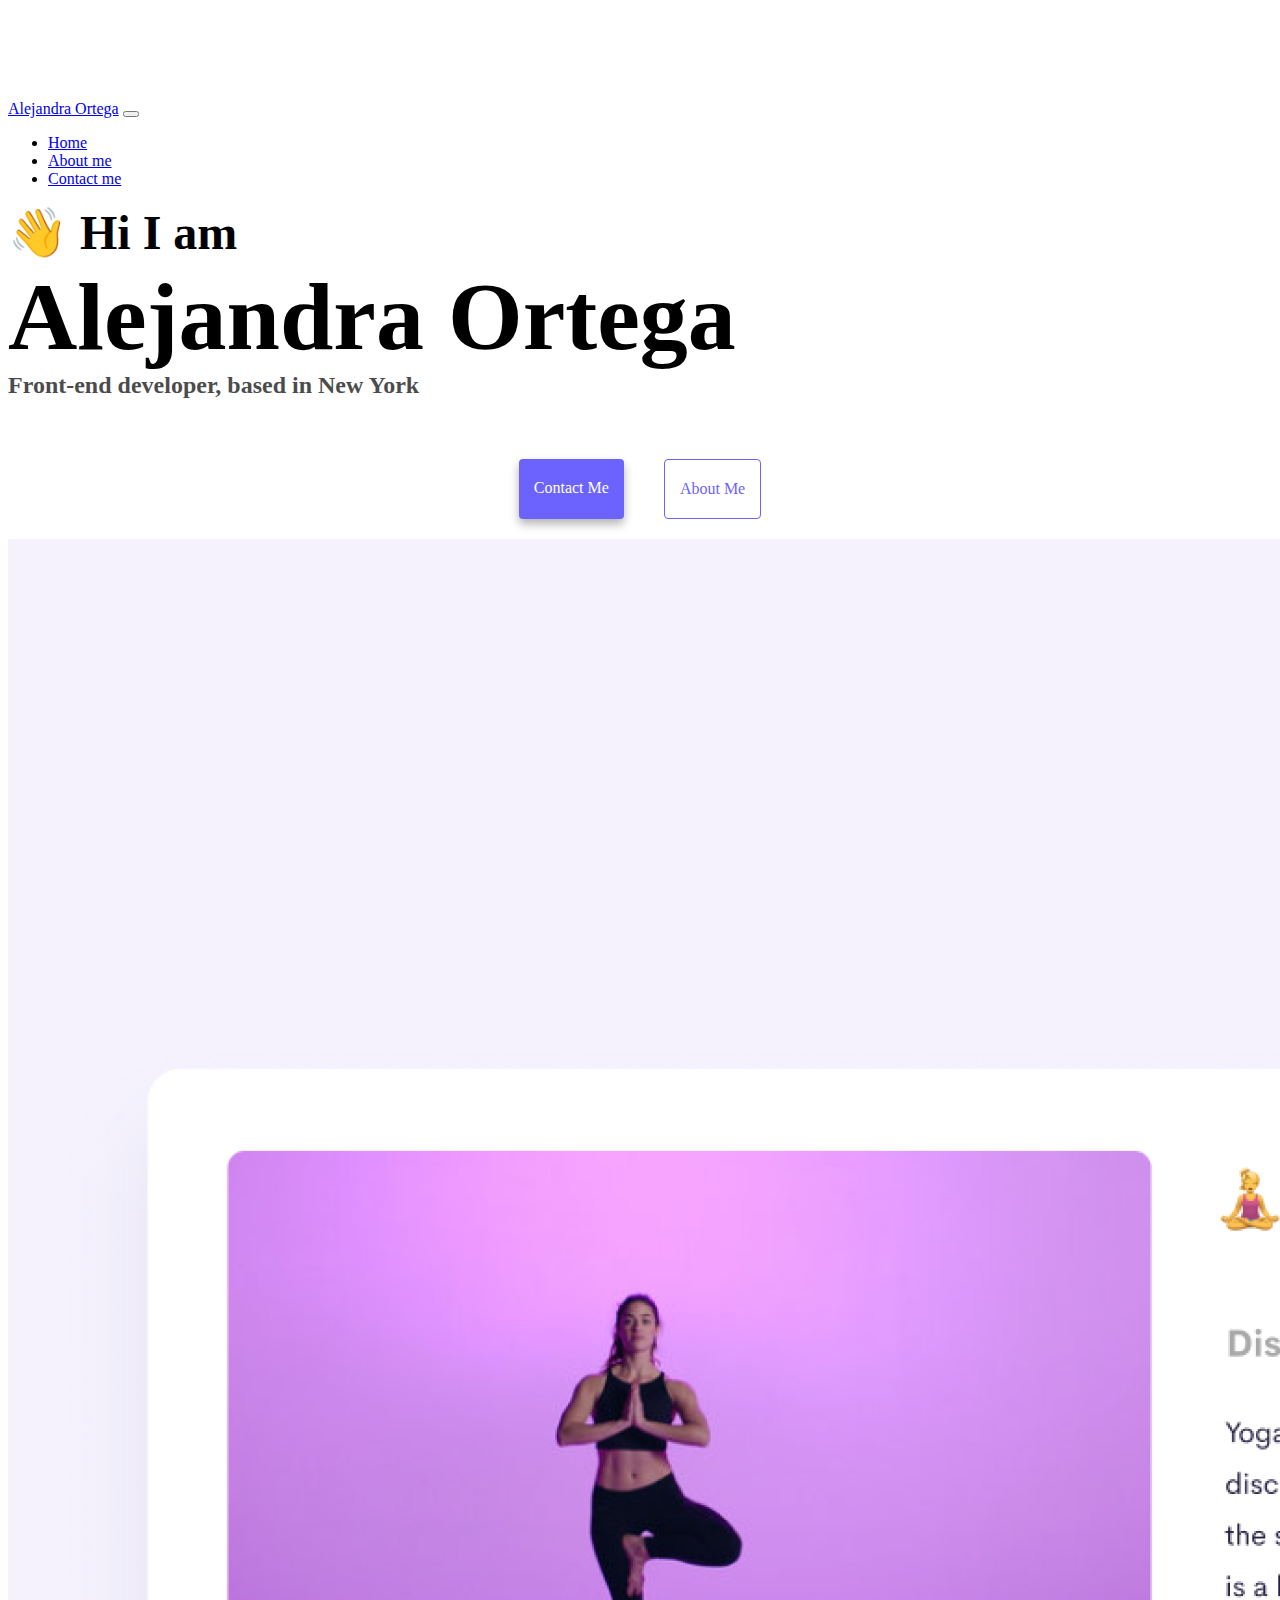
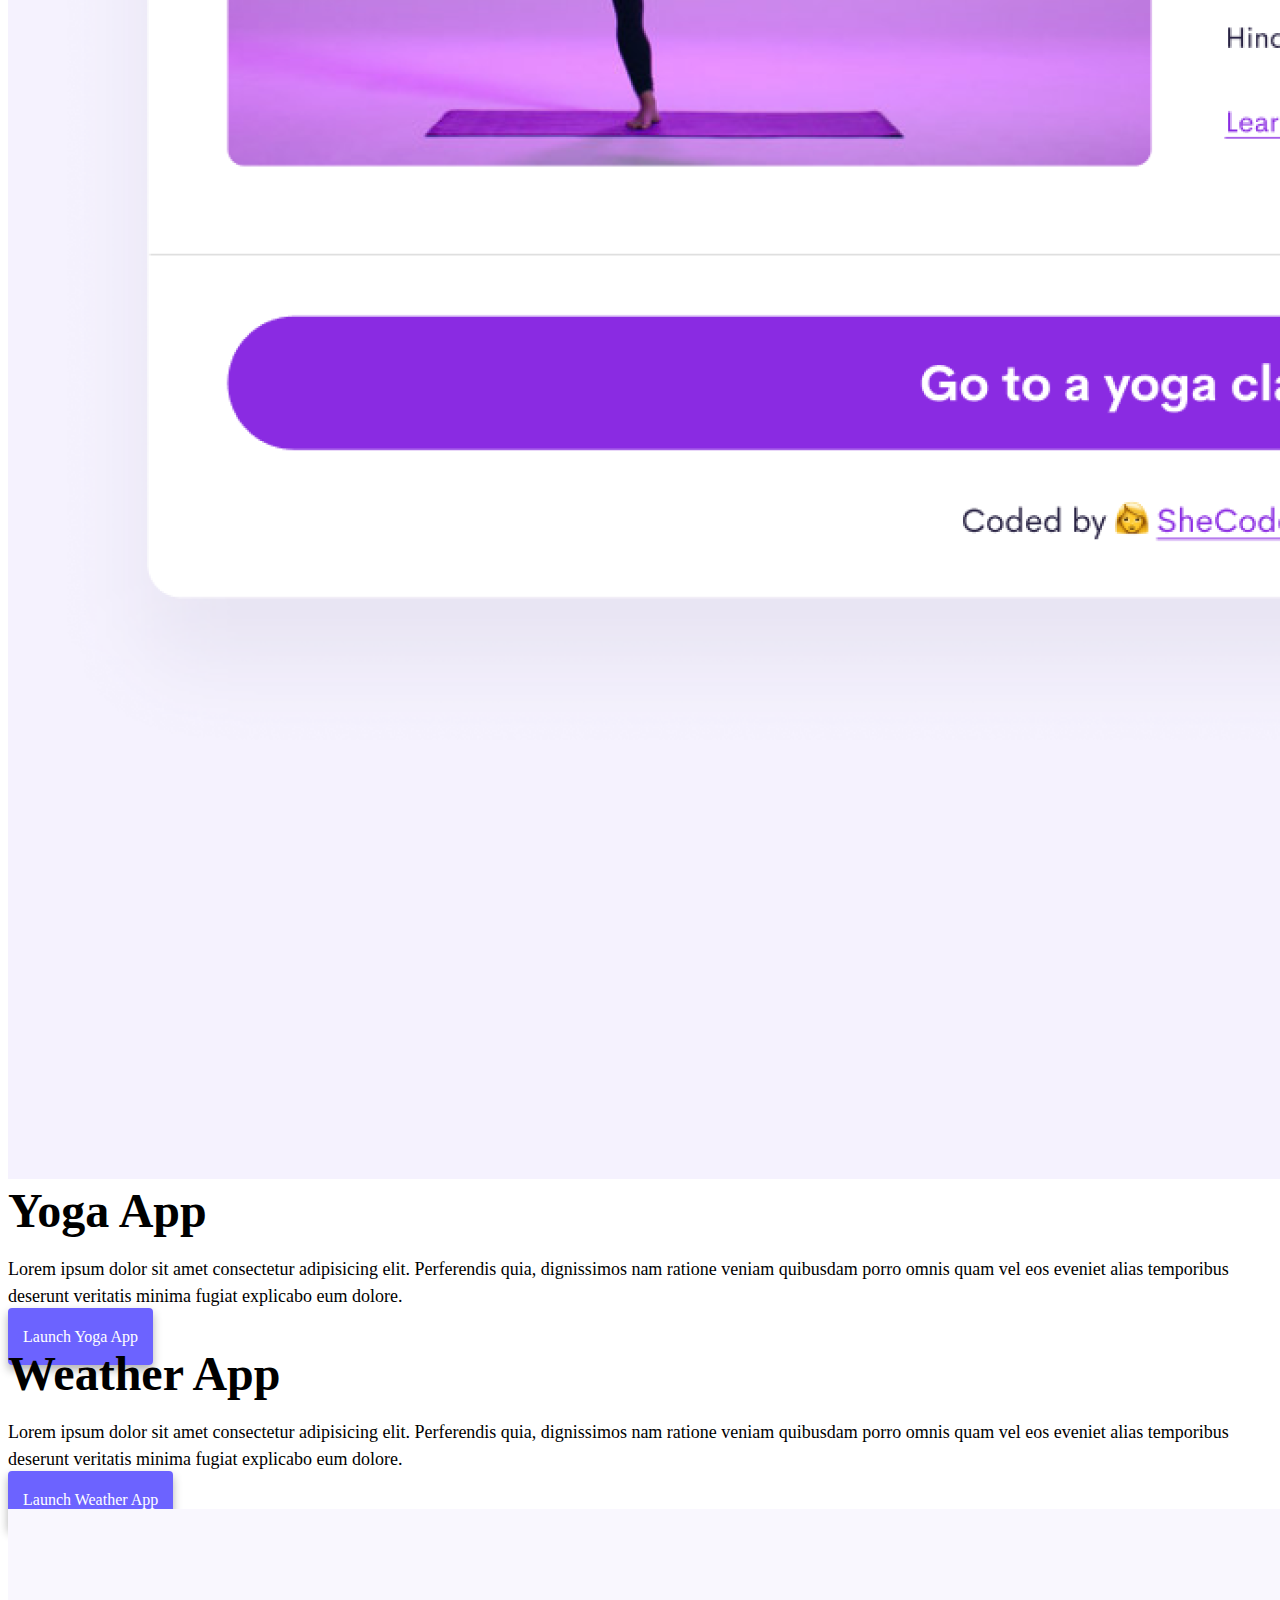
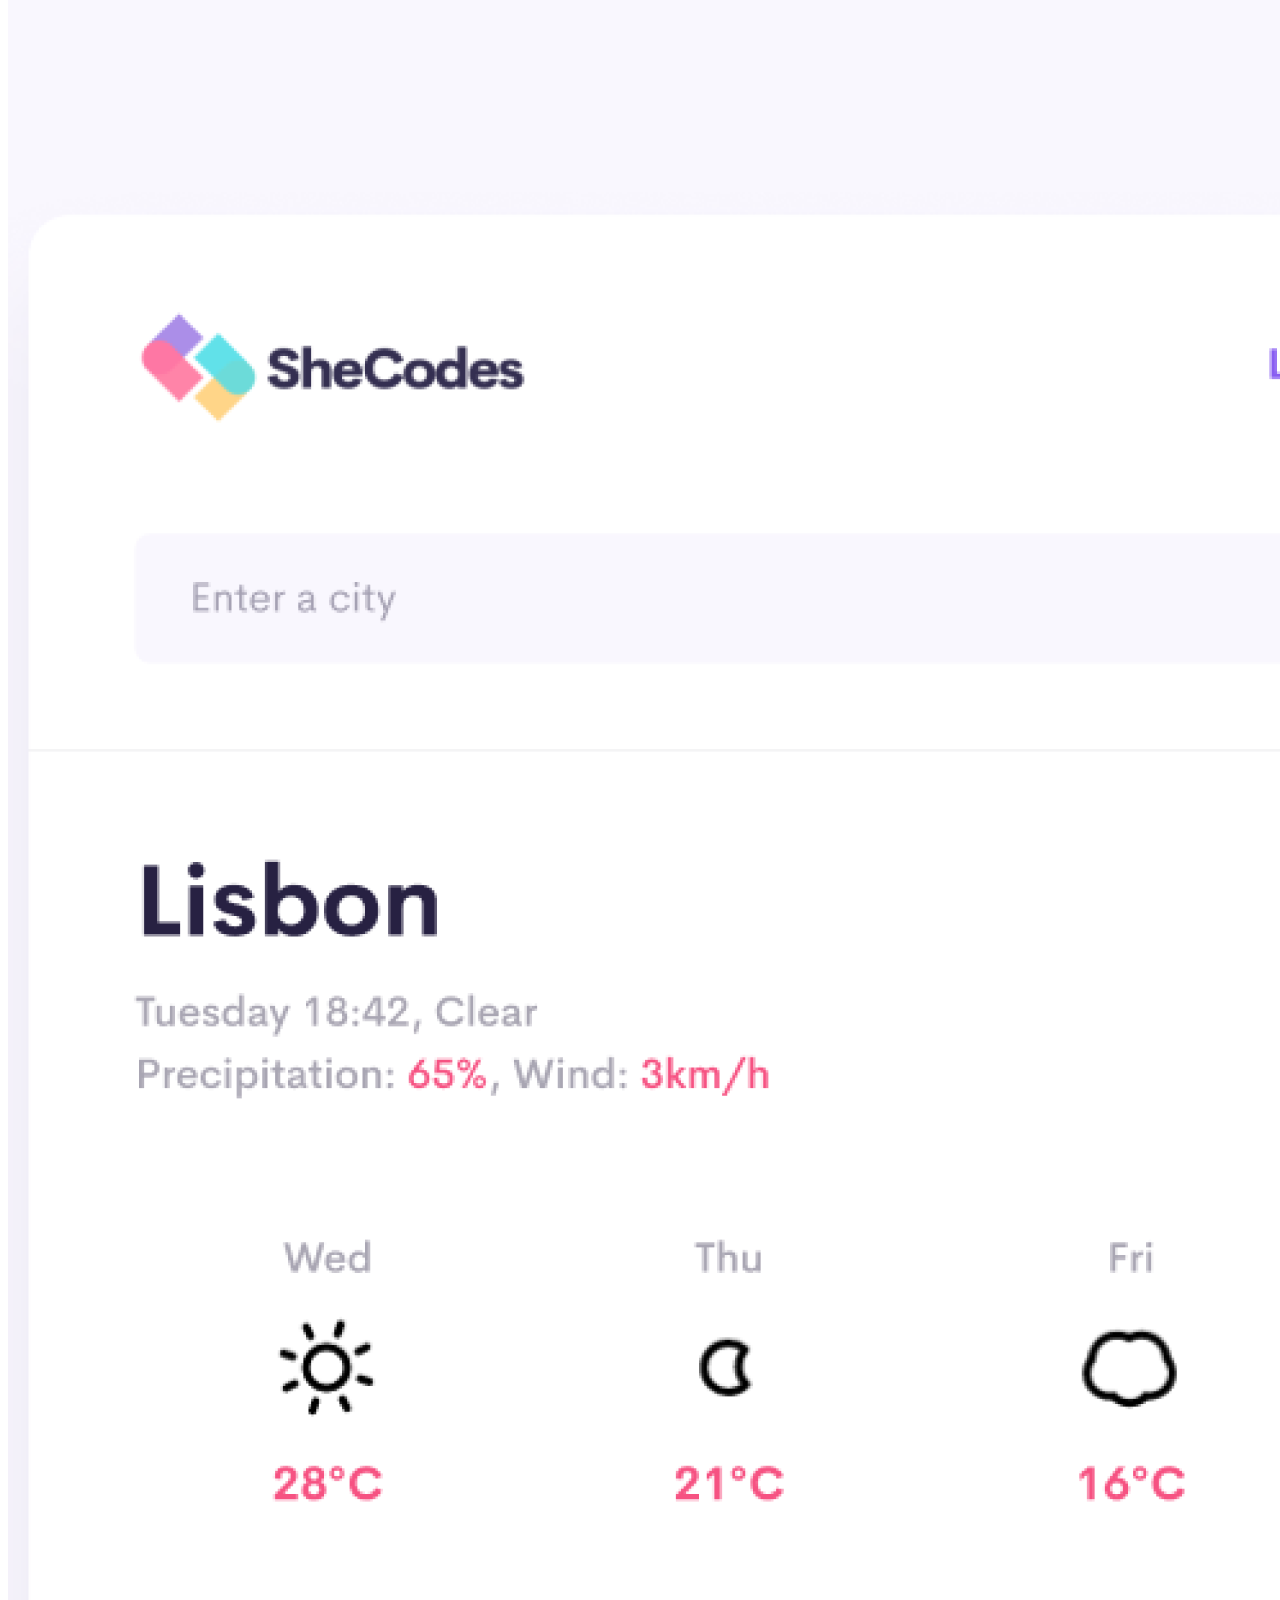
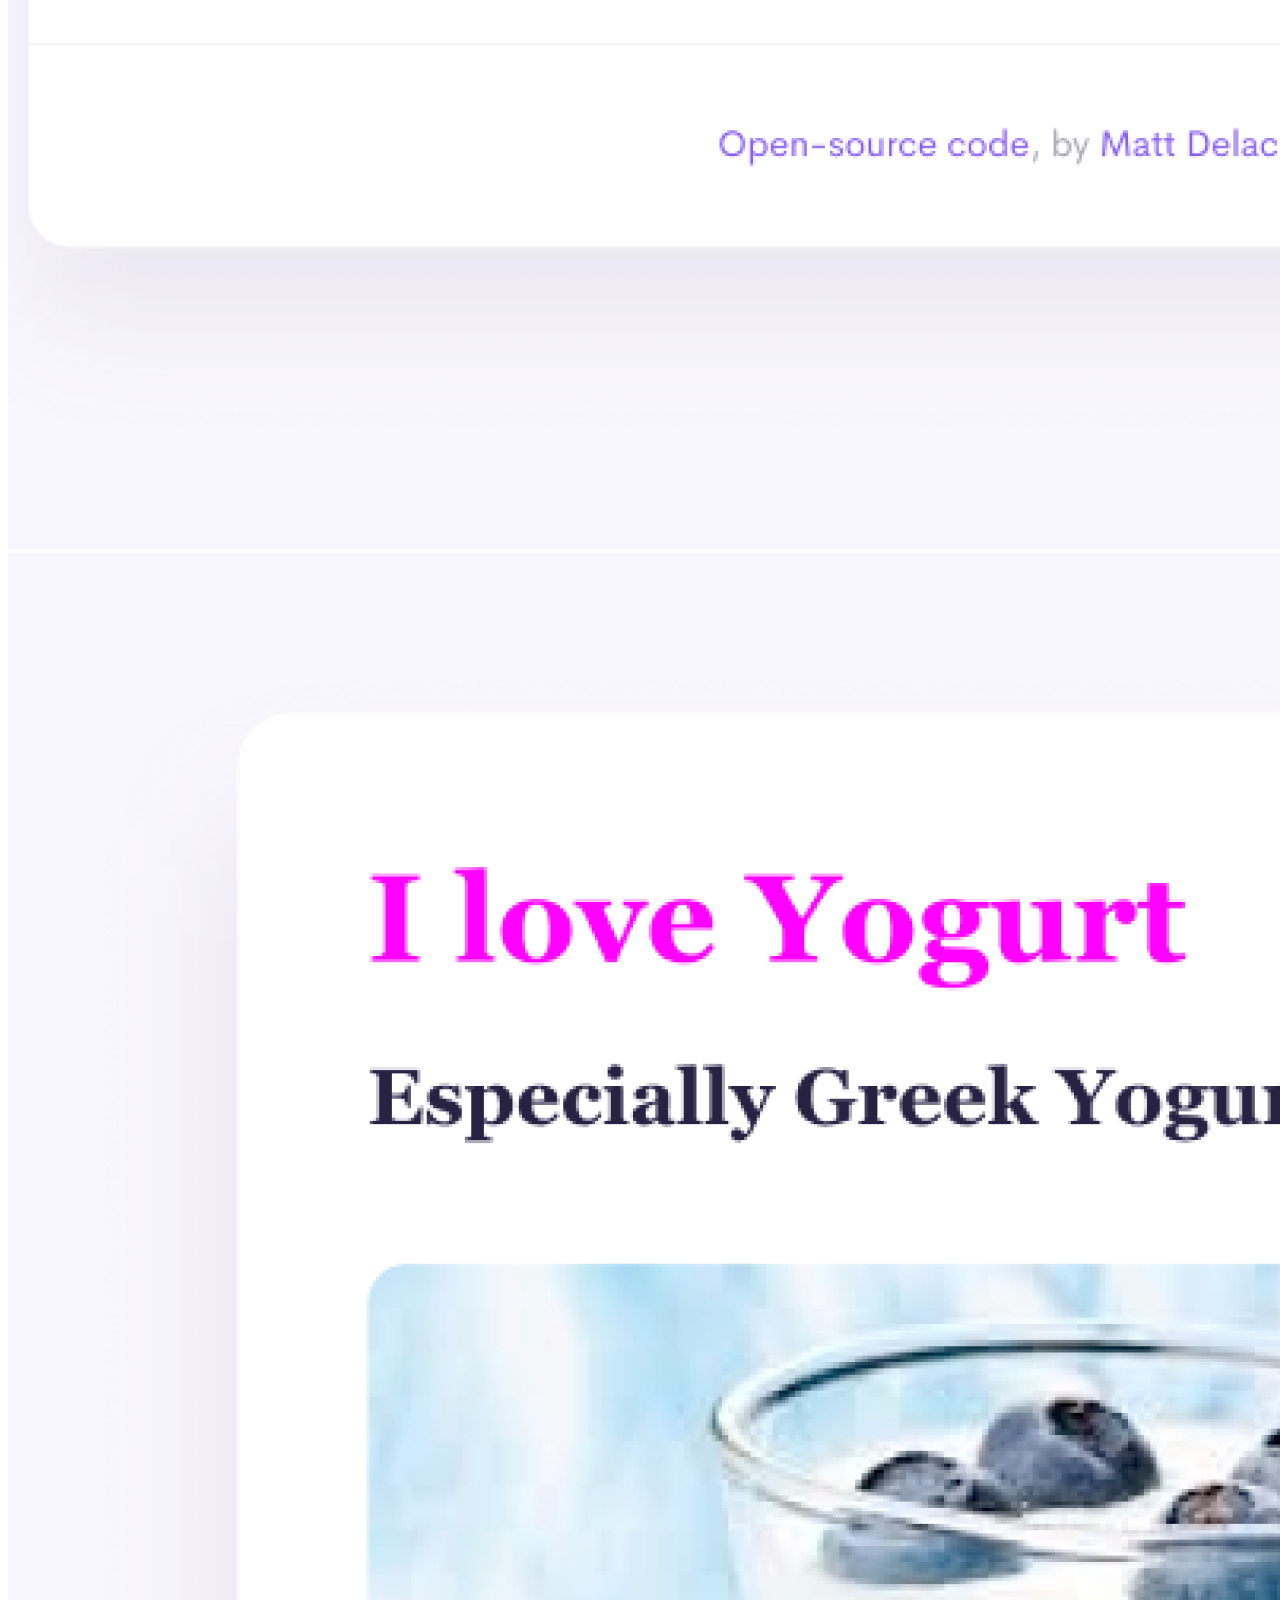
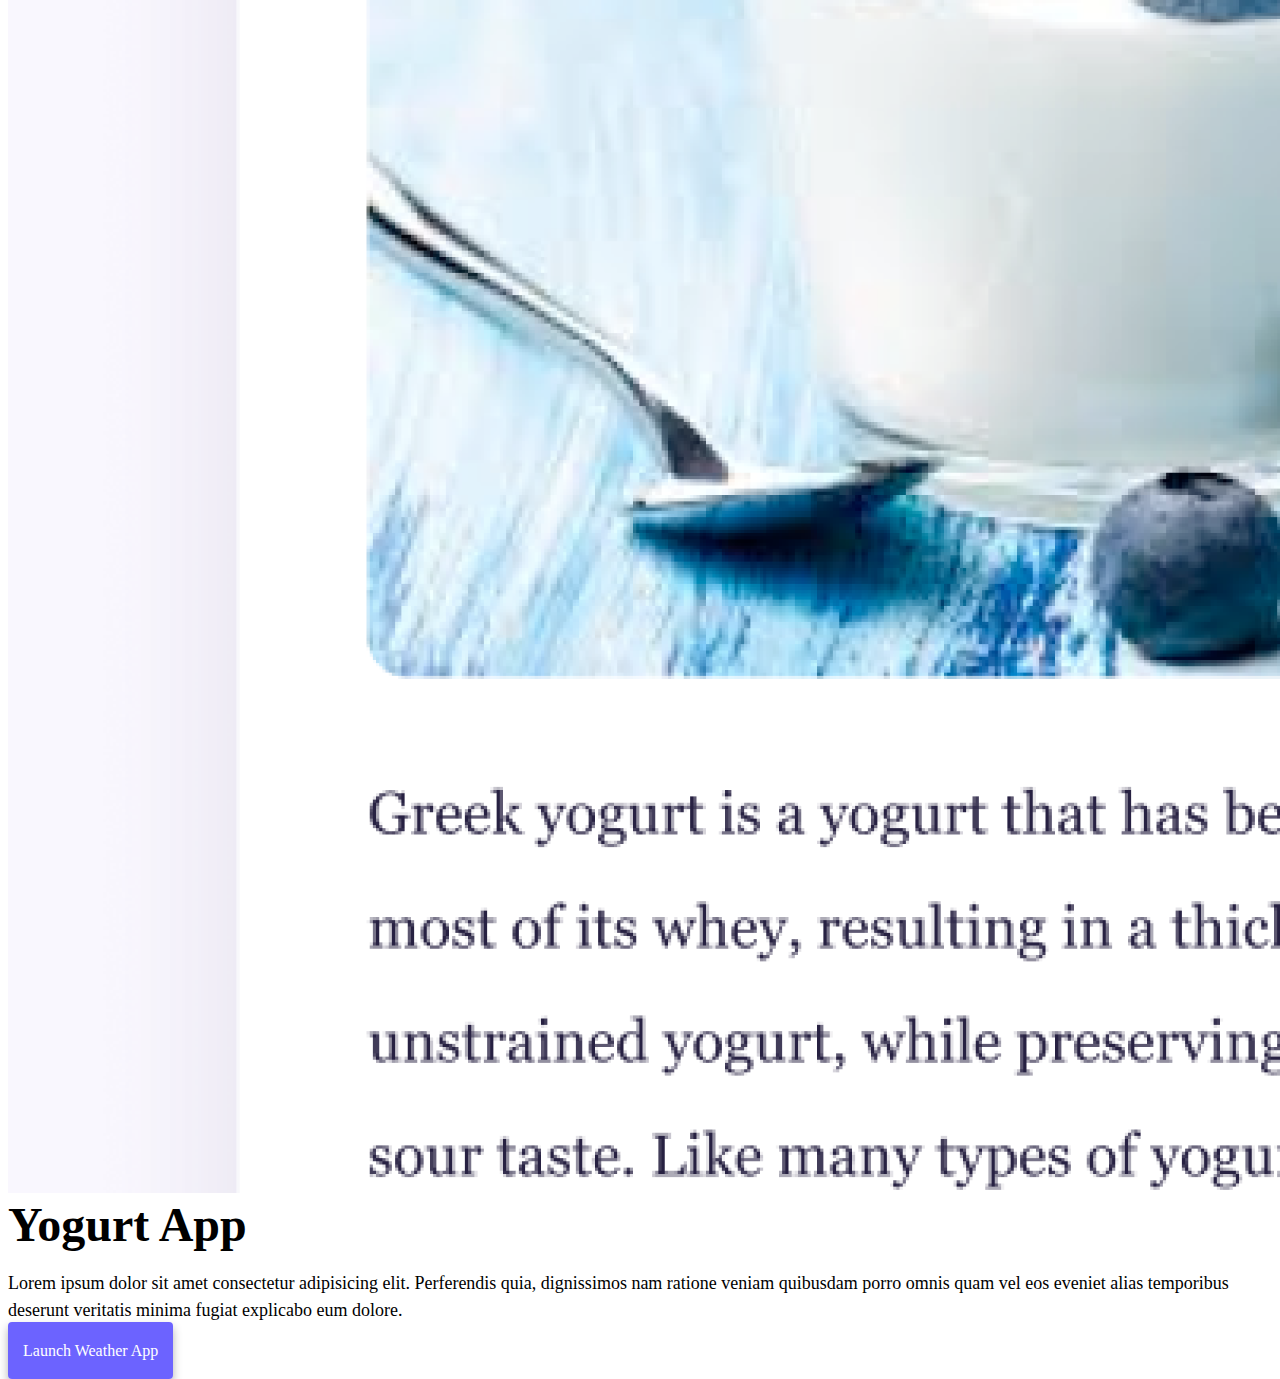
<file: index.html>
<!DOCTYPE html>
<html lang="en">
  <head>
    <meta charset="UTF-8" />
    <meta http-equiv="X-UA-Compatible" content="IE=edge" />
    <meta name="viewport" content="width=device-width, initial-scale=1.0" />
    <meta
      name="description"
      content="Introduction page to a junior front-end web developer"
    />
    <title>Front-End Developer: Alejandra Ortega</title>
    <link
      href="https://cdn.jsdelivr.net/npm/bootstrap@5.0.0-beta2/dist/css/bootstrap.min.css"
      rel="stylesheet"
      integrity="sha384-BmbxuPwQa2lc/FVzBcNJ7UAyJxM6wuqIj61tLrc4wSX0szH/Ev+nYRRuWlolflfl"
      crossorigin="anonymous"
    />
    <script
      src="https://cdn.jsdelivr.net/npm/bootstrap@5.0.0-beta2/dist/js/bootstrap.bundle.min.js"
      integrity="sha384-b5kHyXgcpbZJO/tY9Ul7kGkf1S0CWuKcCD38l8YkeH8z8QjE0GmW1gYU5S9FOnJ0"
      crossorigin="anonymous"
    ></script>
    <link rel="stylesheet" href="/style.css" />
  </head>
  <body>
    <nav class="navbar navbar-expand-lg navbar-light bg-light fixed-top">
      <div class="container">
        <a class="navbar-brand" href="/index.html">Alejandra Ortega</a>
        <button
          class="navbar-toggler"
          type="button"
          data-bs-toggle="collapse"
          data-bs-target="#navbarNav"
          aria-controls="navbarNav"
          aria-expanded="false"
          aria-label="Toggle navigation"
        >
          <span class="navbar-toggler-icon"></span>
        </button>
        <div class="collapse navbar-collapse" id="navbarNav">
          <ul class="navbar-nav">
            <li class="nav-item">
              <a class="nav-link active" aria-current="page" href="index.html"
                >Home</a
              >
            </li>
            <li class="nav-item">
              <a class="nav-link" href="/about.html">About me</a>
            </li>
            <li class="nav-item">
              <a class="nav-link" href="/about.html#contact">Contact me</a>
            </li>
          </ul>
        </div>
      </div>
    </nav>
    <h2 class="text-center">👋 Hi I am</h2>
    <h1 class="text-center">Alejandra Ortega</h1>
    <h3 class="text-center">Front-end developer, based in New York</h3>
    <div class="navigation-links mb-5">
      <a
        href="/about.html#contact"
        class="primary-link"
        title="Contact Alejandra Ortega"
        >Contact me</a
      >
      <a
        href="/about.html"
        class="secondary-link"
        title="About Alejandra Ortega"
        >About me</a
      >
    </div>
    <div class="container">
      <div class="row">
        <div class="col-6">
          <img
            src="/images/yoga.png"
            class="img-fluid rounded d-none d-sm-block"
            alt="Yoga App Project"
          />
        </div>
        <div class="col-6">
          <h2 class="mb-3">Yoga App</h2>
          <p>
            Lorem ipsum dolor sit amet consectetur adipisicing elit. Perferendis
            quia, dignissimos nam ratione veniam quibusdam porro omnis quam vel
            eos eveniet alias temporibus deserunt veritatis minima fugiat
            explicabo eum dolore.
          </p>
          <div class="mt-5">
            <a href="#" class="primary-link" title="Launch yoga app"
              >Launch Yoga App</a
            >
          </div>
        </div>
      </div>
      <div class="row mt-5">
        <div class="col-6">
          <h2 class="mb-3">Weather App</h2>
          <p>
            Lorem ipsum dolor sit amet consectetur adipisicing elit. Perferendis
            quia, dignissimos nam ratione veniam quibusdam porro omnis quam vel
            eos eveniet alias temporibus deserunt veritatis minima fugiat
            explicabo eum dolore.
          </p>
          <div class="mt-5">
            <a href="#" class="primary-link" title="Launch weather app"
              >Launch Weather App</a
            >
          </div>
        </div>
        <div class="col-6">
          <img
            src="/images/weather.png"
            class="img-fluid rounded d-none d-sm-block"
            alt="Weather App Project"
          />
        </div>
      </div>
      <div class="row mt-5">
        <div class="col-6">
          <img
            src="/images/yogurt.png"
            class="img-fluid rounded d-none d-sm-block"
            alt="Yogurt App Project"
          />
        </div>
        <div class="col-6">
          <h2 class="mb-3">Yogurt App</h2>
          <p>
            Lorem ipsum dolor sit amet consectetur adipisicing elit. Perferendis
            quia, dignissimos nam ratione veniam quibusdam porro omnis quam vel
            eos eveniet alias temporibus deserunt veritatis minima fugiat
            explicabo eum dolore.
          </p>
          <div class="mt-5">
            <a href="#" class="primary-link" title="Launch yogurt app"
              >Launch Weather App</a
            >
          </div>
        </div>
      </div>
    </div>
  </body>
</html>
</file>
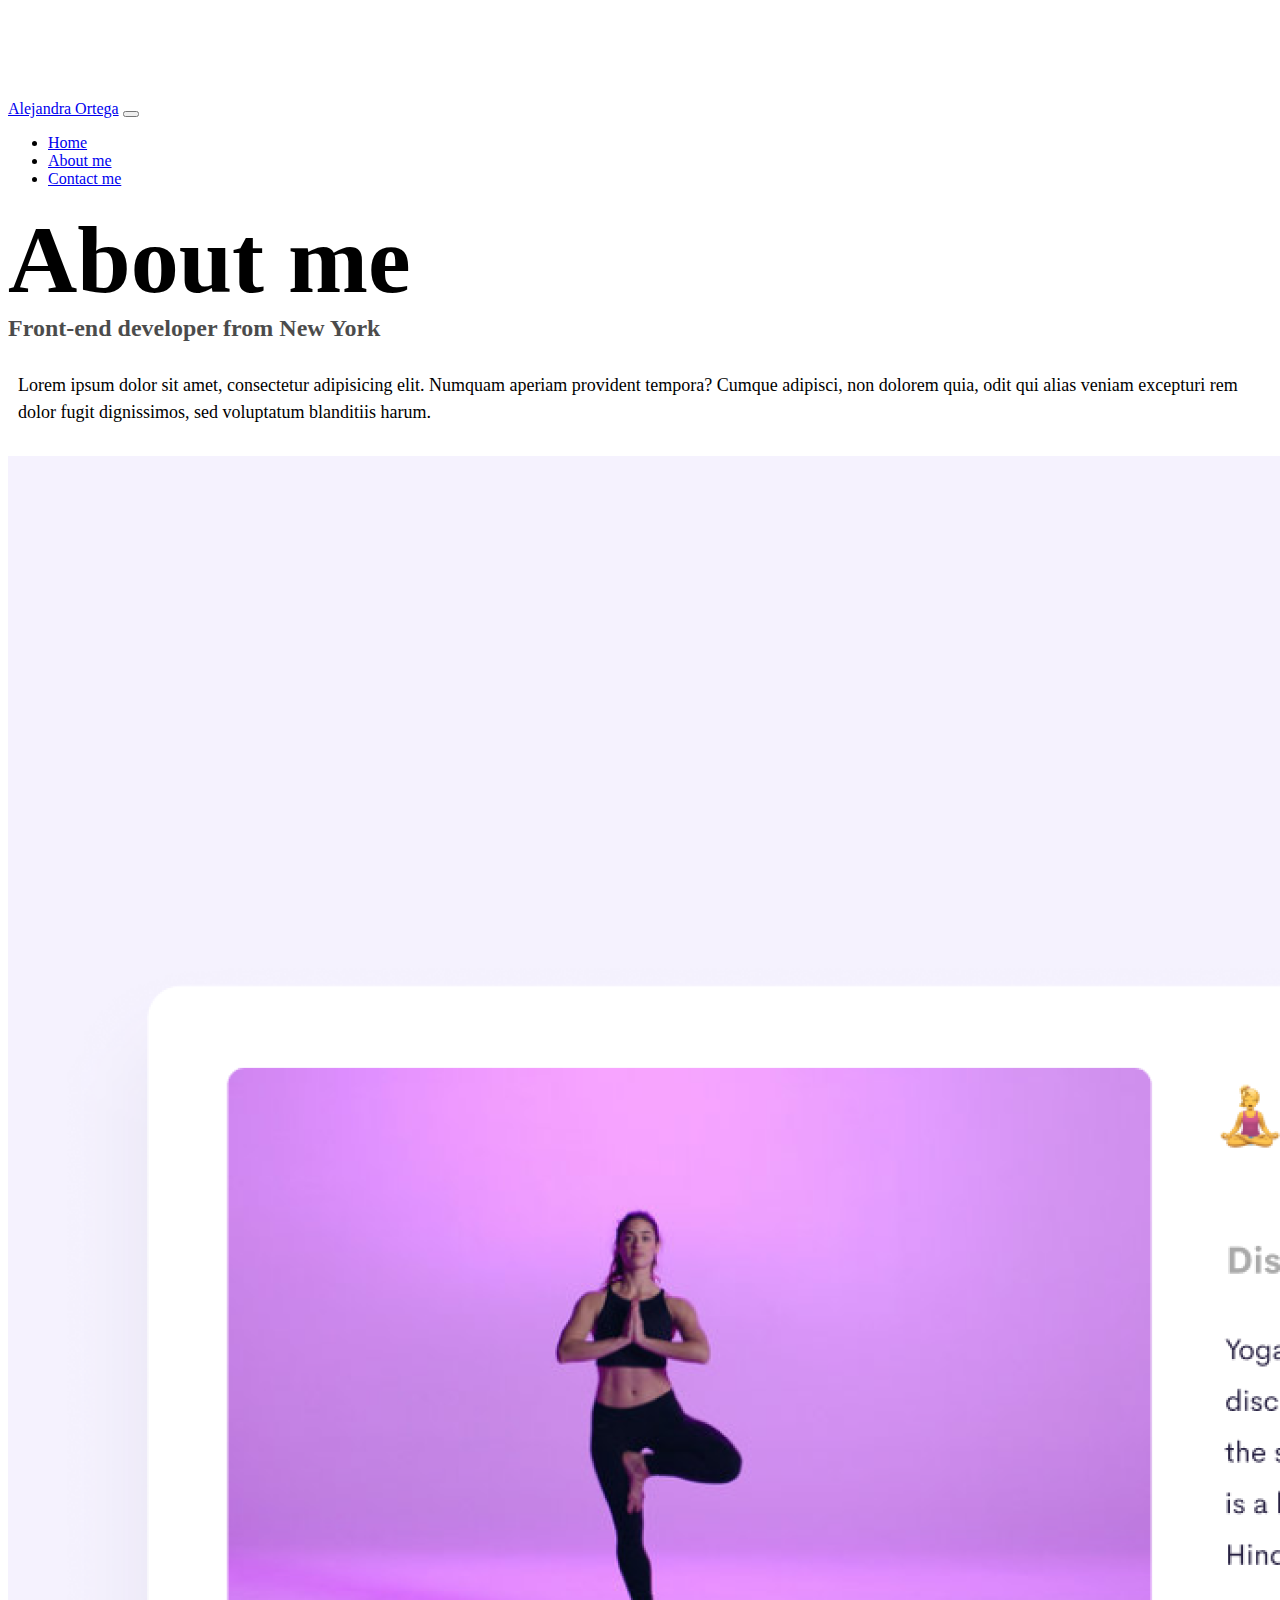
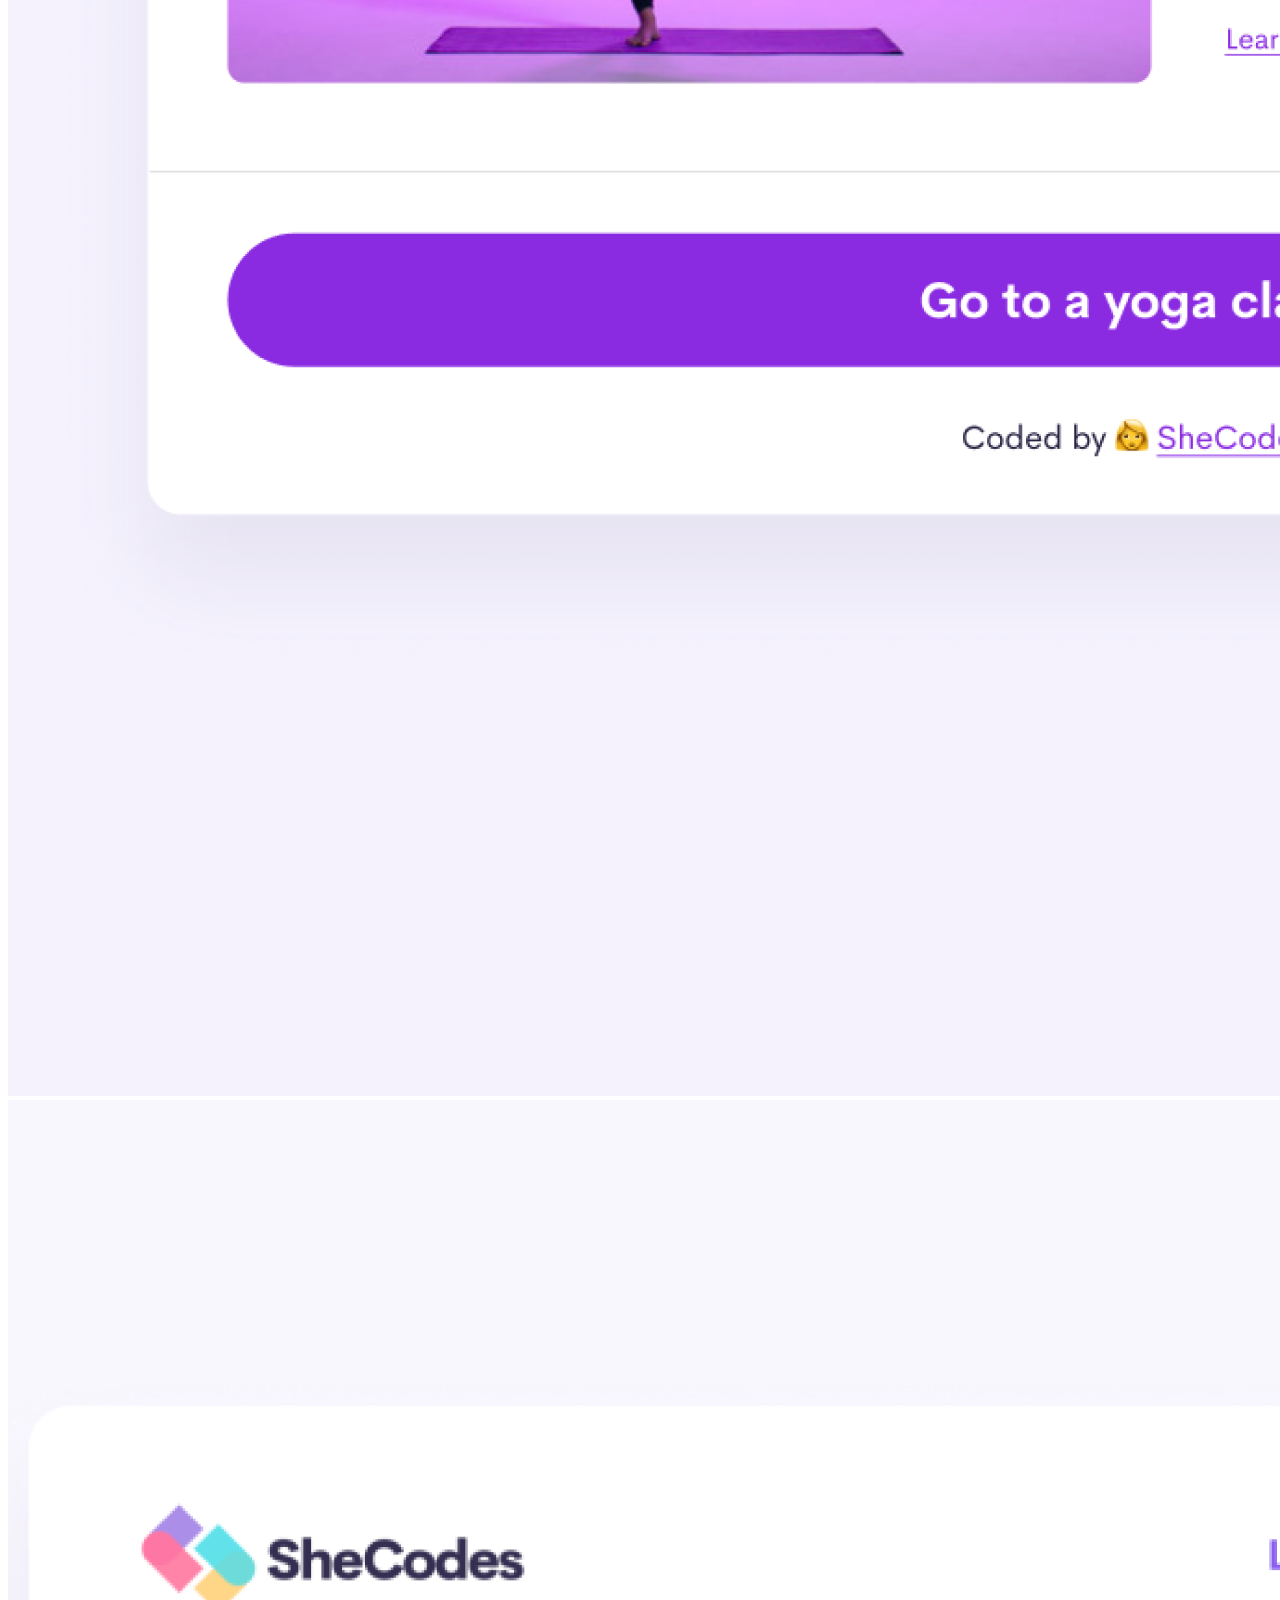
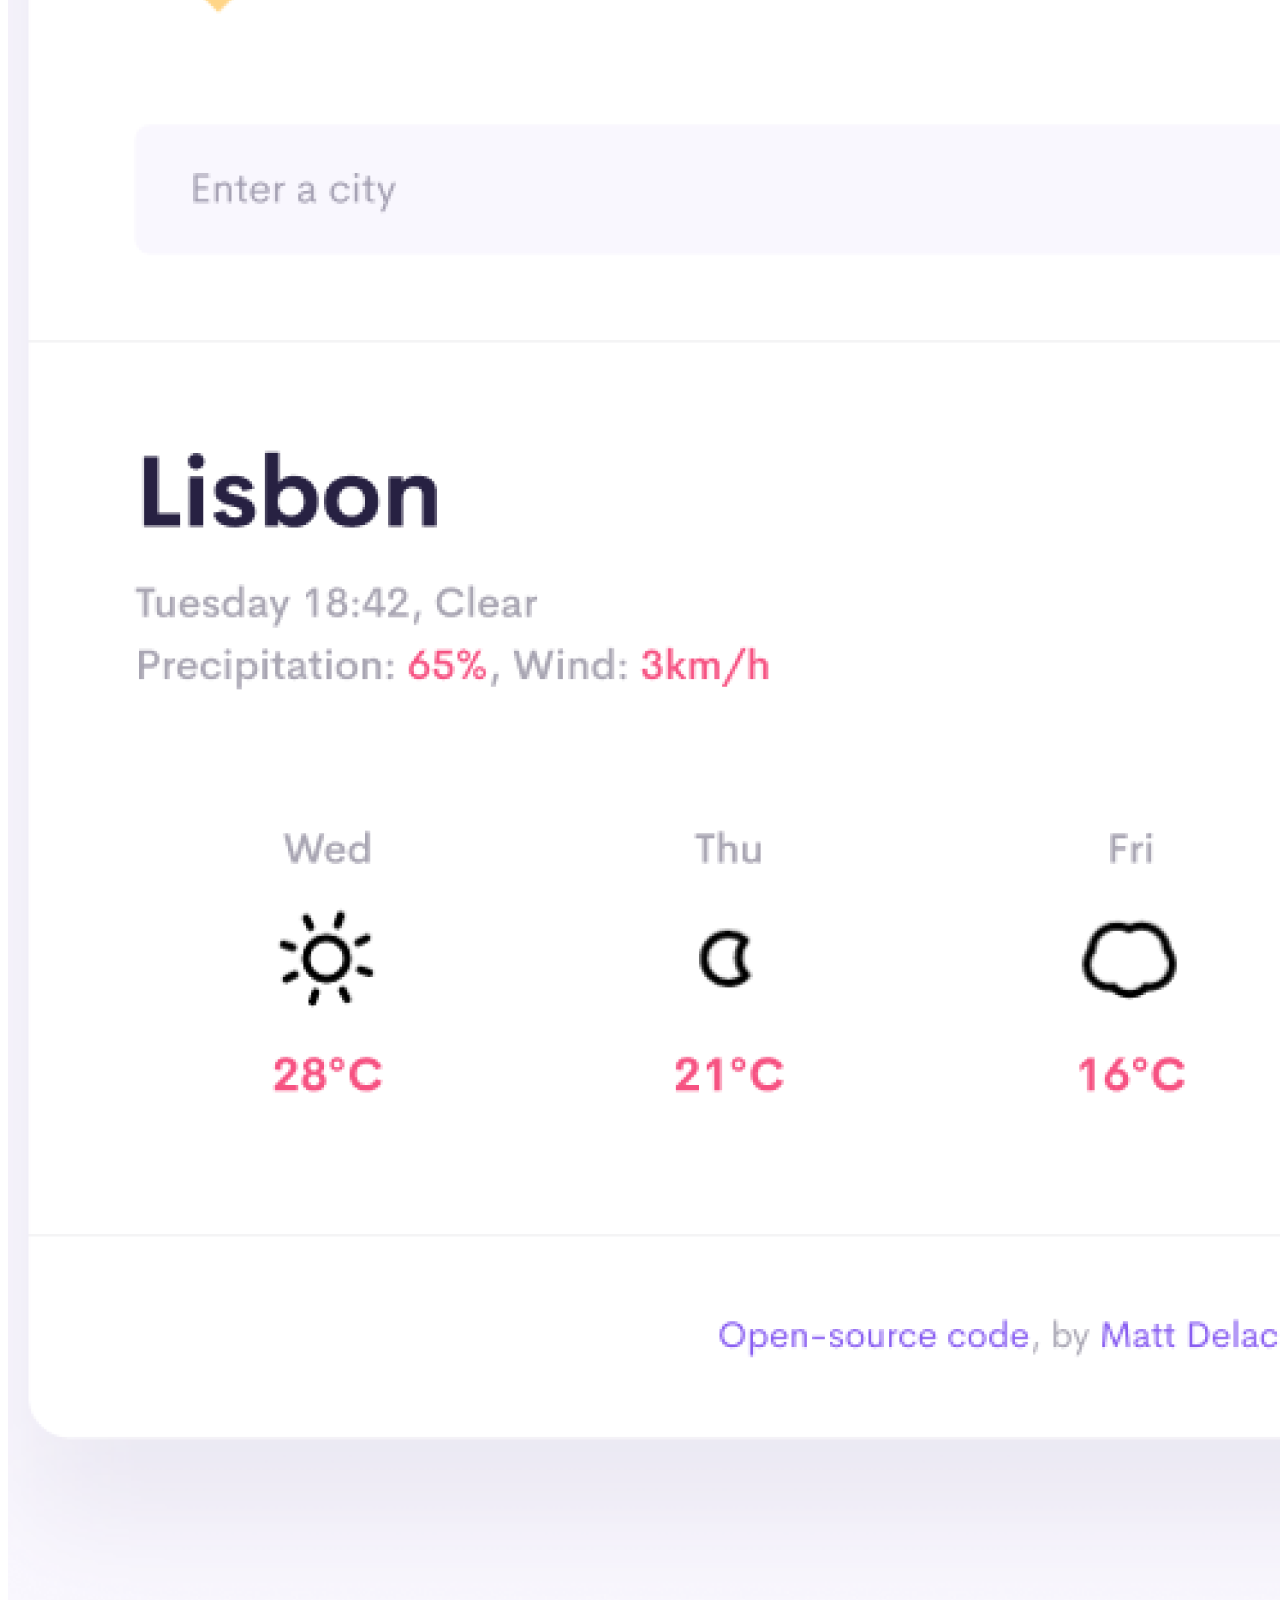
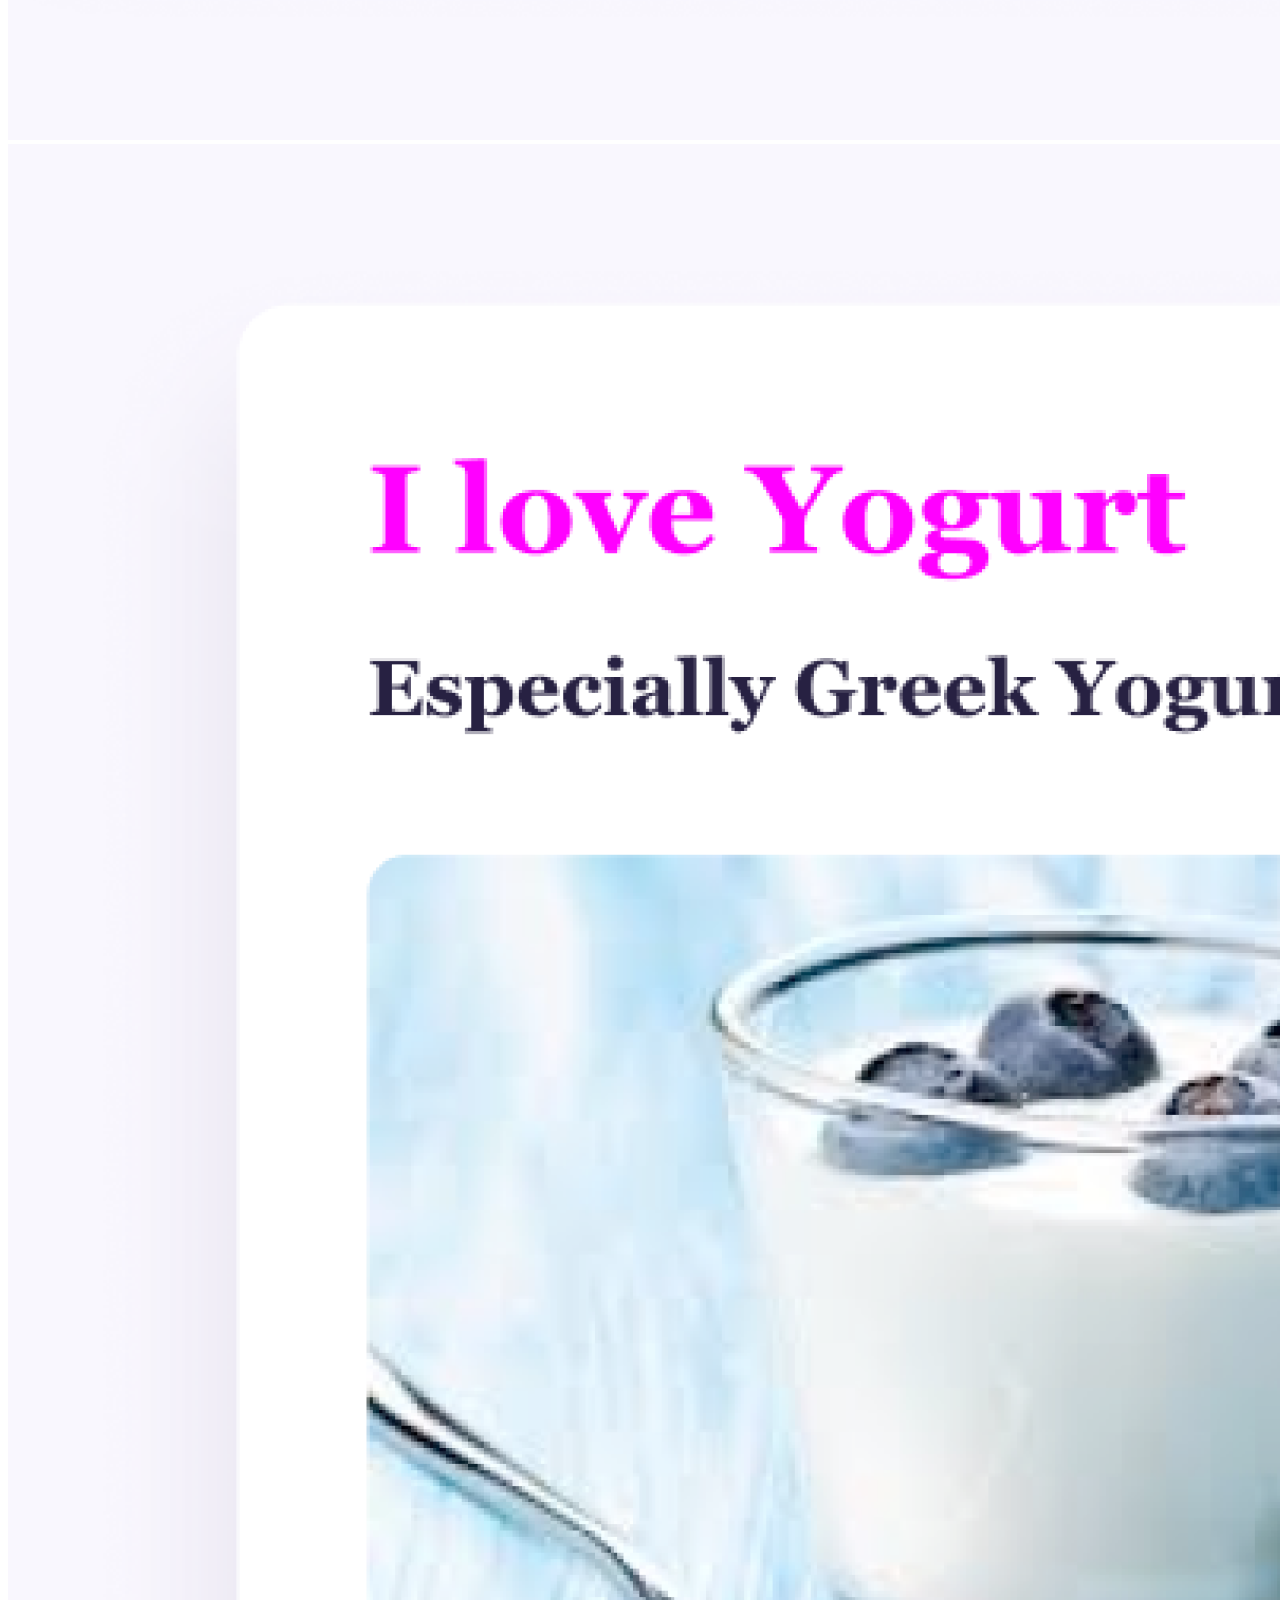
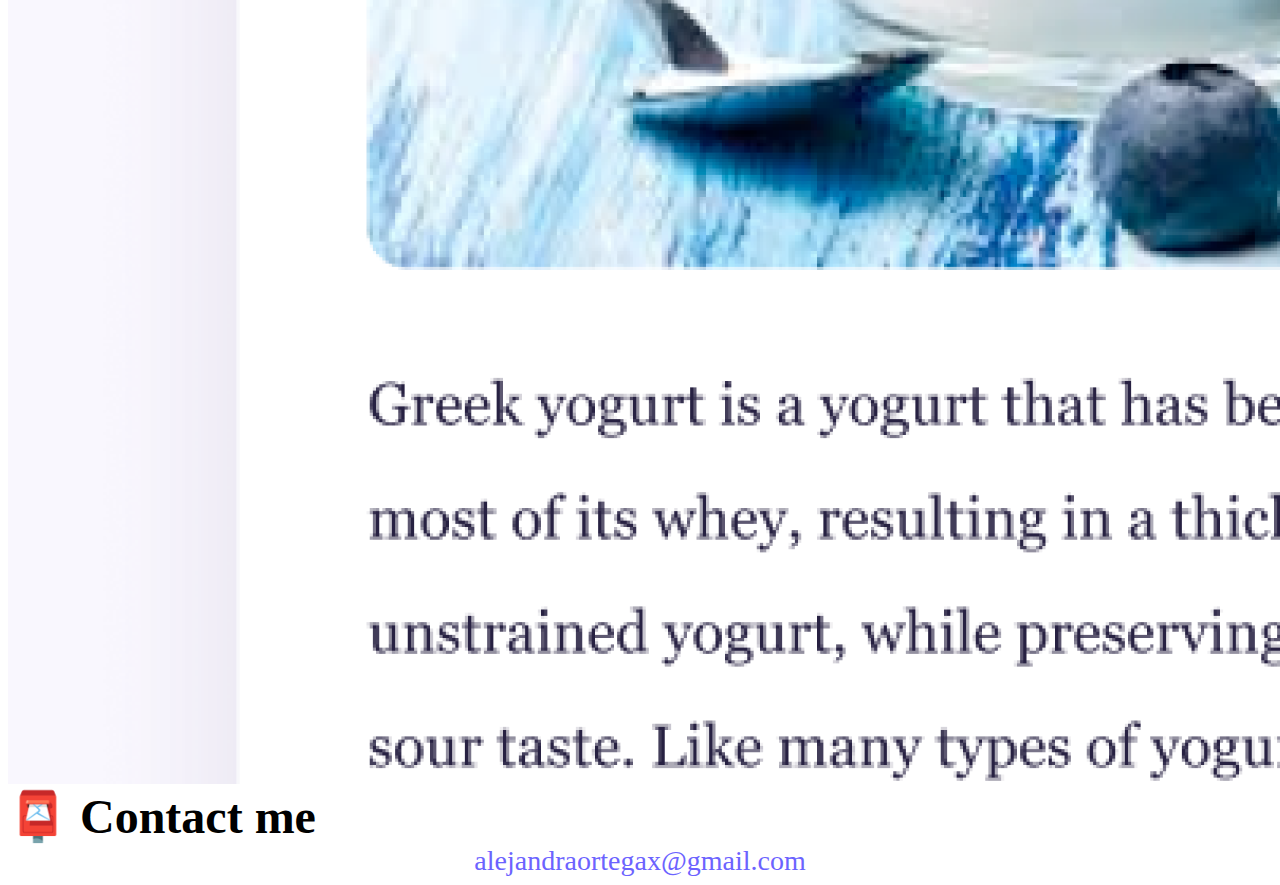
<file: about.html>
<!DOCTYPE html>
<html lang="en">
  <head>
    <meta charset="UTF-8" />
    <meta http-equiv="X-UA-Compatible" content="IE=edge" />
    <meta name="viewport" content="width=device-width, initial-scale=1.0" />
    <meta
      name="description"
      content="About page to a junior front-end web developer"
    />
    <link
      href="https://cdn.jsdelivr.net/npm/bootstrap@5.0.0-beta2/dist/css/bootstrap.min.css"
      rel="stylesheet"
      integrity="sha384-BmbxuPwQa2lc/FVzBcNJ7UAyJxM6wuqIj61tLrc4wSX0szH/Ev+nYRRuWlolflfl"
      crossorigin="anonymous"
    />
    <script
      src="https://cdn.jsdelivr.net/npm/bootstrap@5.0.0-beta2/dist/js/bootstrap.bundle.min.js"
      integrity="sha384-b5kHyXgcpbZJO/tY9Ul7kGkf1S0CWuKcCD38l8YkeH8z8QjE0GmW1gYU5S9FOnJ0"
      crossorigin="anonymous"
    ></script>
    <link rel="stylesheet" href="/style.css" />
    <title>About Alejandra Ortega: Front-end Developer</title>
  </head>
  <body>
    <nav class="navbar navbar-expand-lg navbar-light bg-light fixed-top">
      <div class="container">
        <a class="navbar-brand" href="/index.html">Alejandra Ortega</a>
        <button
          class="navbar-toggler"
          type="button"
          data-bs-toggle="collapse"
          data-bs-target="#navbarNav"
          aria-controls="navbarNav"
          aria-expanded="false"
          aria-label="Toggle navigation"
        >
          <span class="navbar-toggler-icon"></span>
        </button>
        <div class="collapse navbar-collapse" id="navbarNav">
          <ul class="navbar-nav">
            <li class="nav-item">
              <a class="nav-link" aria-current="page" href="/index.html"
                >Home</a
              >
            </li>
            <li class="nav-item">
              <a class="nav-link active" href="/about.html">About me</a>
            </li>
            <li class="nav-item">
              <a class="nav-link" href="/about.html#contact">Contact me</a>
            </li>
          </ul>
        </div>
      </div>
    </nav>
    <h1 class="text-center">About me</h1>
    <h3 class="text-center">Front-end developer from New York</h3>
    <div class="about-paragraphs text-center">
      <p>
        Lorem ipsum dolor sit amet, consectetur adipisicing elit. Numquam
        aperiam provident tempora? Cumque adipisci, non dolorem quia, odit qui
        alias veniam excepturi rem dolor fugit dignissimos, sed voluptatum
        blanditiis harum.
      </p>
    </div>
    <div class="container">
      <div class="row">
        <div class="col-sm-4">
          <img
            src="/images/yoga.png"
            class="img-fluid p-2 shadow rounded"
            alt="Yoga App Project"
          />
        </div>
        <div class="col-sm-4">
          <img
            src="/images/weather.png"
            class="img-fluid p-2 shadow rounded"
            alt="Weather App project"
          />
        </div>
        <div class="col-sm-4">
          <img
            src="/images/yogurt.png"
            class="img-fluid p-2 shadow rounded"
            alt="Yogurt app project"
          />
        </div>
      </div>
    </div>
    <div id="contact" class="mt-5">
      <h2 class="text-center">📮 Contact me</h2>
      <a
        href="mailto:alejandraortegax@gmail.com"
        class="email-link"
        title="Email Alejandra Ortega"
      >
        alejandraortegax@gmail.com</a
      >
    </div>
  </body>
</html>
</file>
<file: style.css>
:root {
  --primary-color: #6c63ff;
  --secondary-color: #f5f2fe;
  --box-shadow: 0 5px 10px rgba(0, 0, 0, 0.3);
}

@media (max-width: 576px) {
  body {
    text-align: center;
  }

  .primary-link {
    display: block;
    width: fit-content;
    margin: 0 auto;
  }

  .col-6 {
    display: block;
    width: 100%;
    margin: 10px auto;
  }
}

body {
  margin-top: 100px;
}

h1,
h2,
h3 {
  margin: 0;
}

h1 {
  font-size: 96px;
}

h2 {
  font-size: 48px;
}

h3 {
  font-size: 24px;
  opacity: 0.7;
}

p {
  font-size: 18px;
  line-height: 1.5;
}

.navigation-links {
  display: flex;
  margin-top: 40px;
  justify-content: center;
}

.navigation-links a {
  margin: 20px;
}

.primary-link {
  border-radius: 4px;
  padding: 20px 15px;
  text-decoration: none;
  text-transform: capitalize;
  background: var(--primary-color);
  box-shadow: var(--box-shadow);
  color: white;
}

.secondary-link {
  border-radius: 4px;
  padding: 20px 15px;
  text-decoration: none;
  text-transform: capitalize;
  color: var(--primary-color);
  border: 1px solid var(--primary-color);
}

.homepage-link {
  color: var(--primary-color);
  text-align: center;
  display: block;
}

.about-paragraphs {
  margin: 30px 0;
}

.about-paragraphs p {
  margin: 10px;
}

.email-link {
  display: flex;
  justify-content: center;
  color: var(--primary-color);
  font-size: 28px;
  text-decoration: none;
}

.email-link:hover {
  text-decoration: underline;
}
</file>
